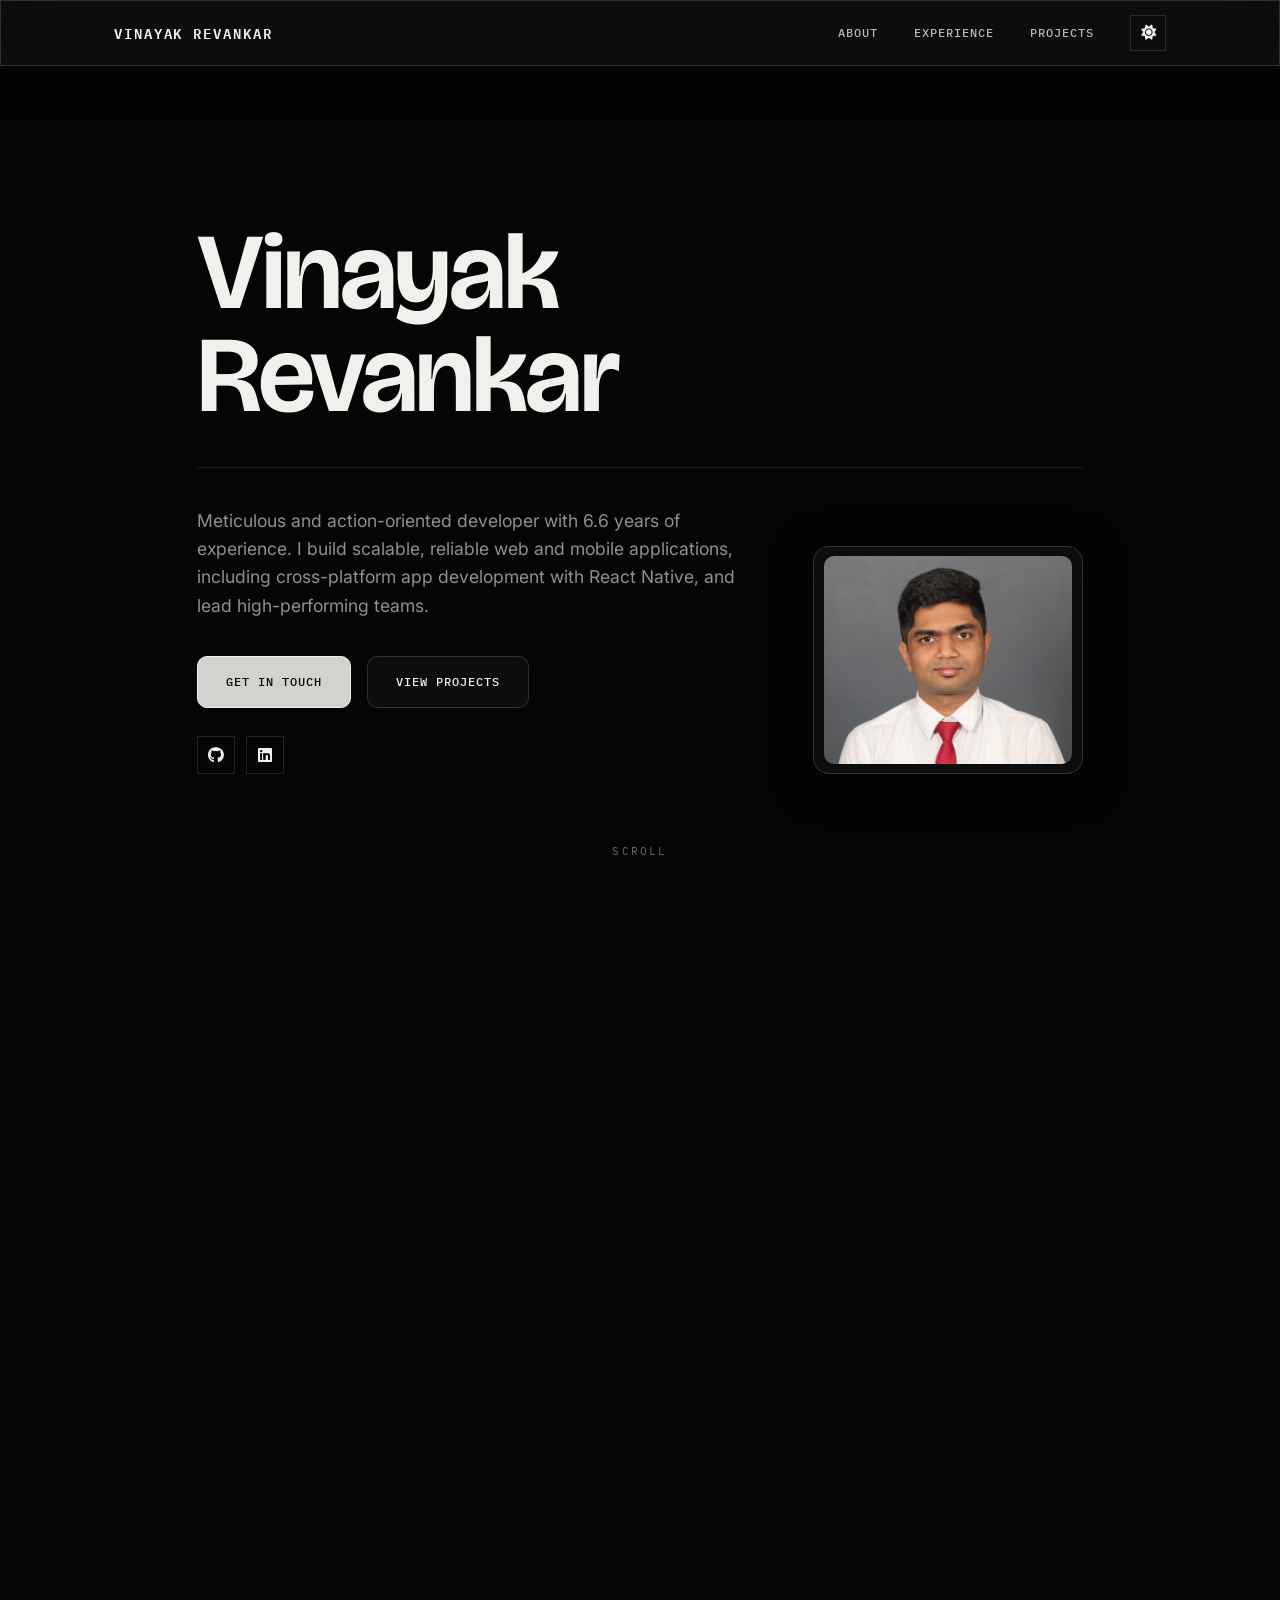
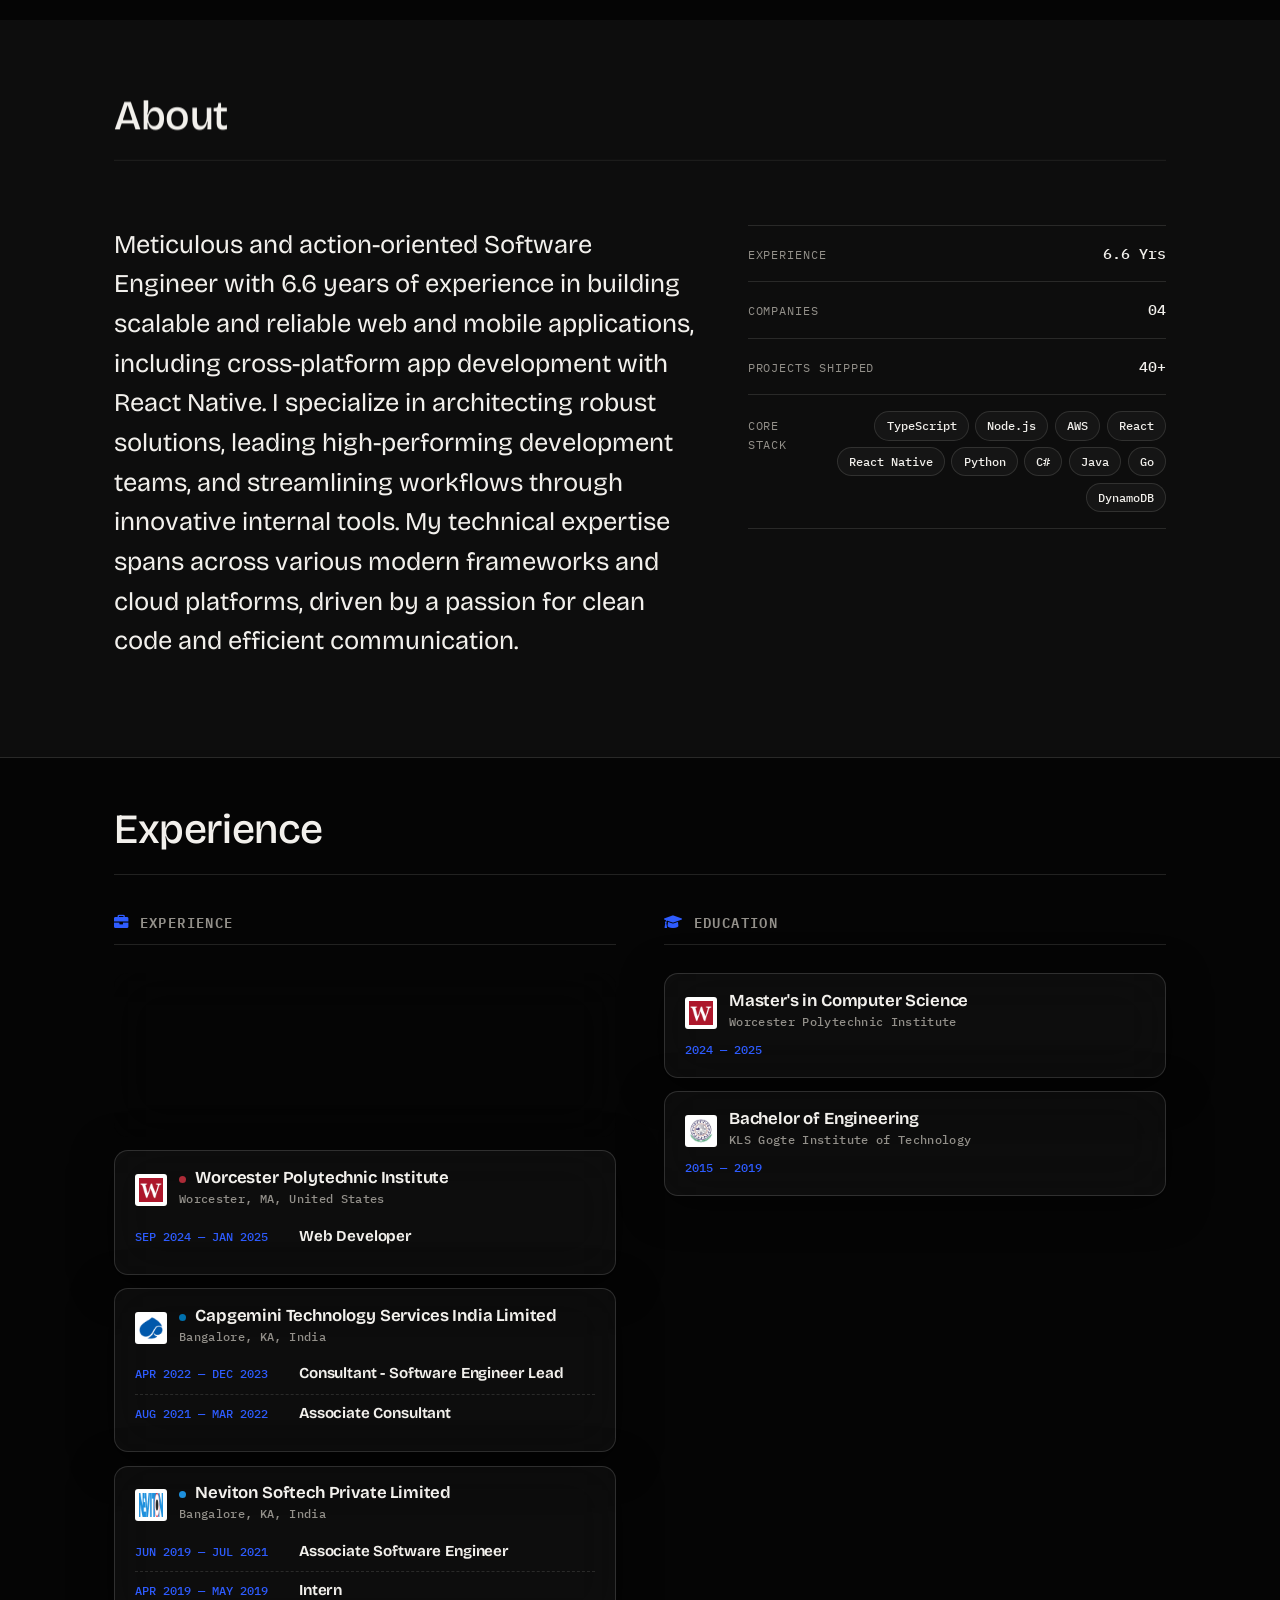
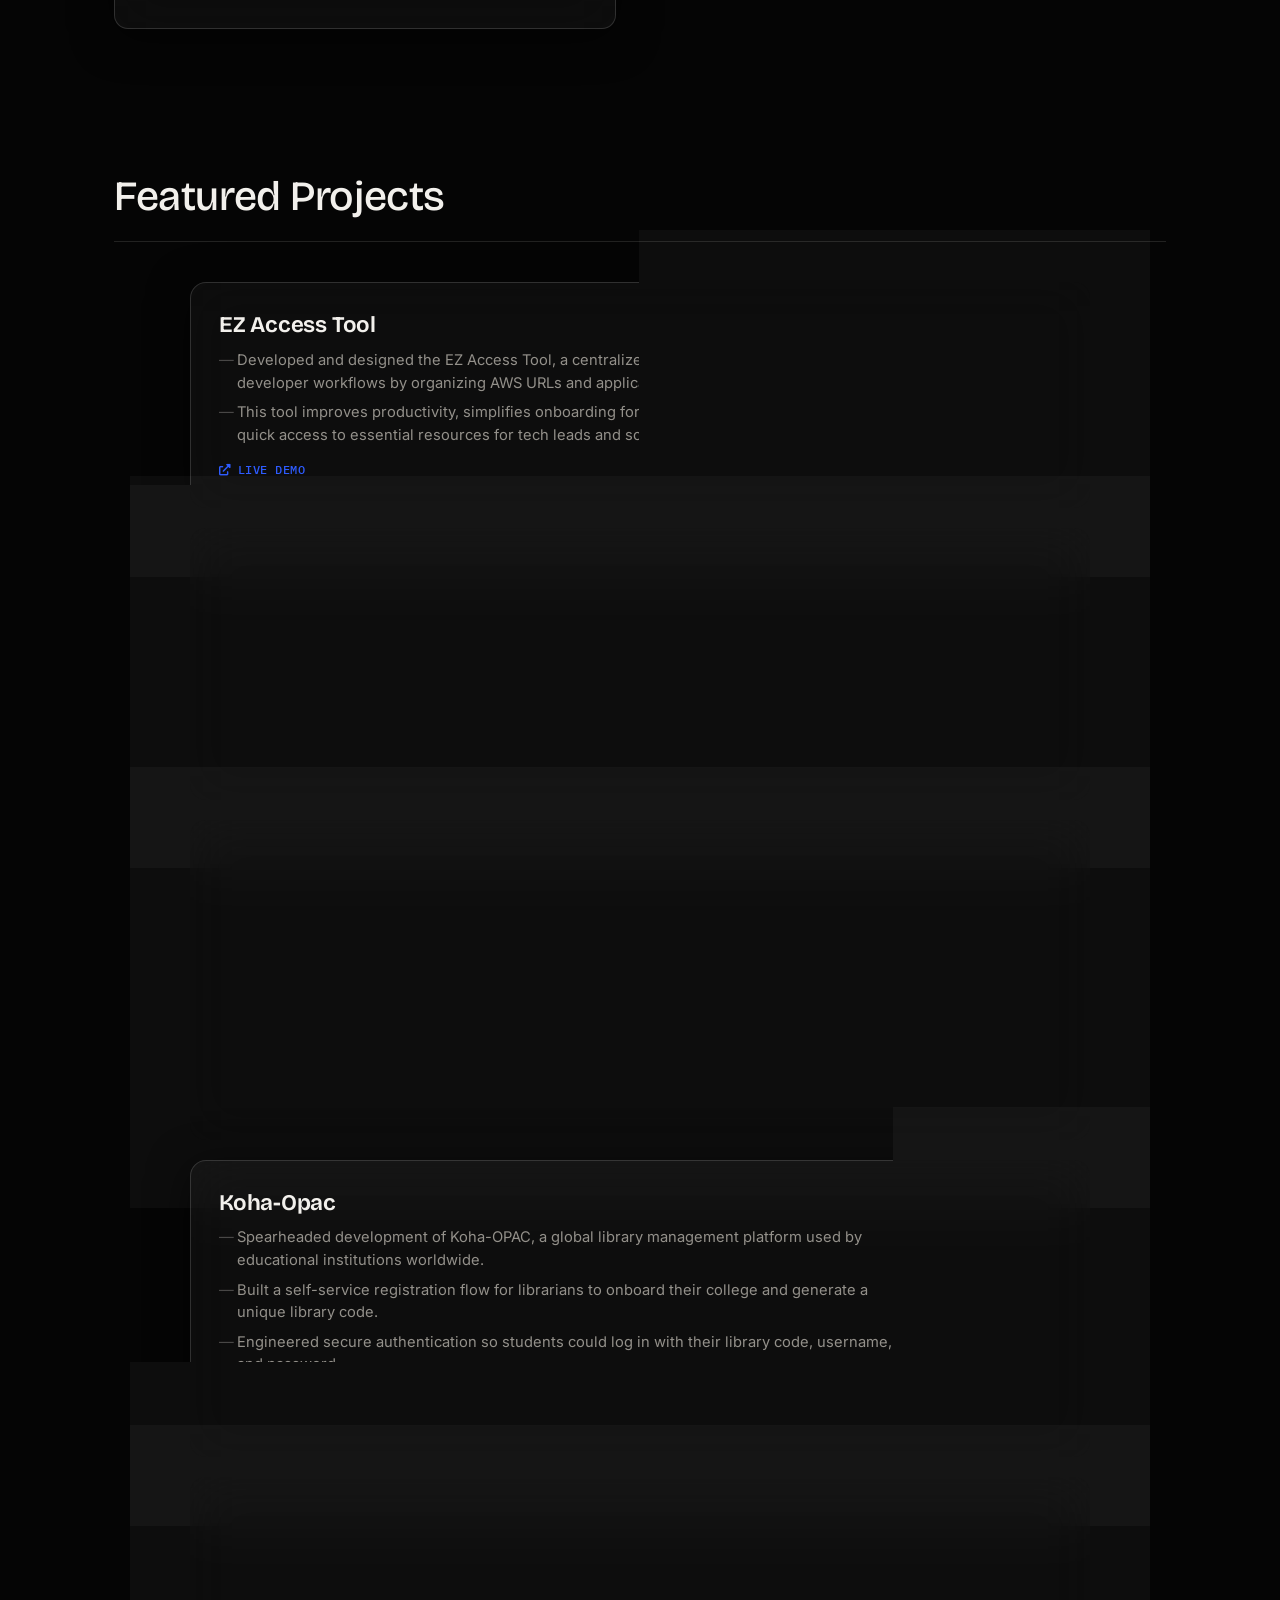
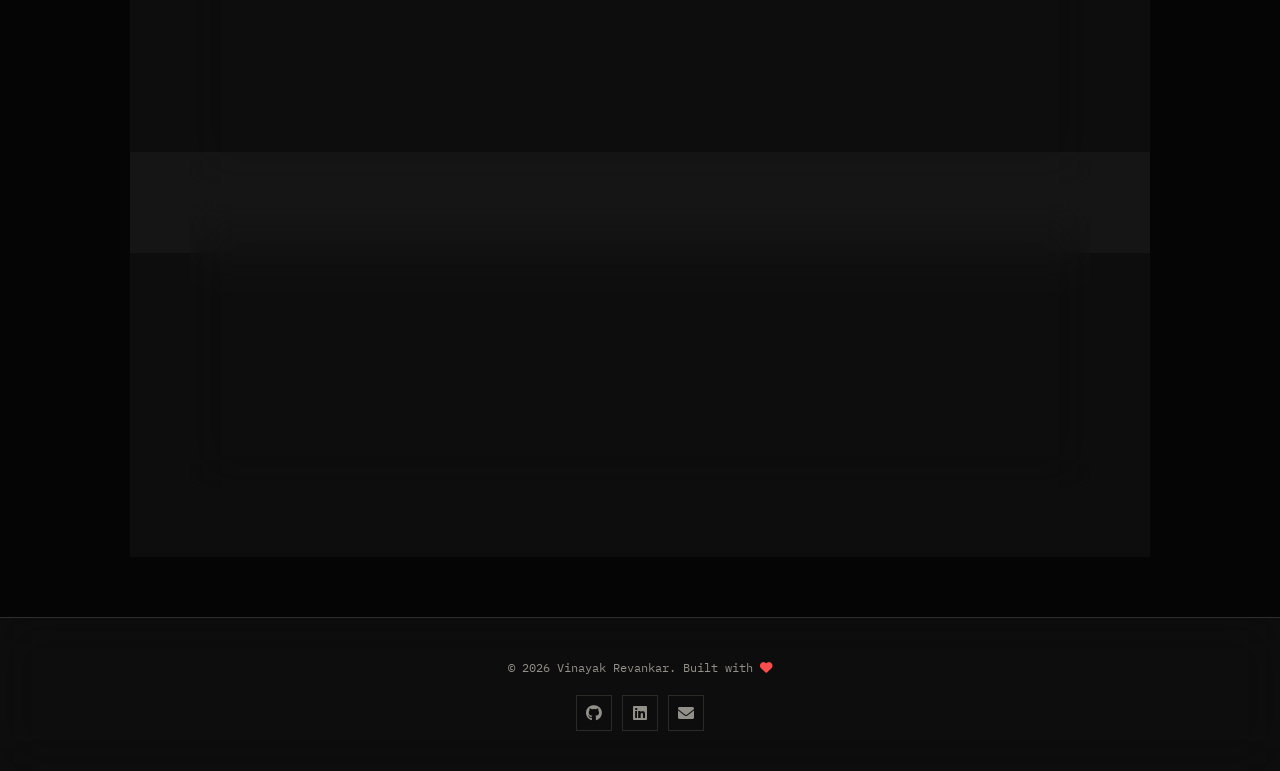
<file: index.html>
<!DOCTYPE html>
<html lang="en">

<head>
   <!-- Google tag (gtag.js) -->
   <script async src="https://www.googletagmanager.com/gtag/js?id=G-YQVTZNMRY7"></script>
   <script>
      window.dataLayer = window.dataLayer || [];
      function gtag() { dataLayer.push(arguments); }
      gtag('js', new Date());

      gtag('config', 'G-YQVTZNMRY7');
   </script>
   <meta charset="utf-8" />
   <title>Vinayak Revankar Portfolio</title>
   <script>
      // Apply theme immediately to prevent FOUC
      (function () {
         const theme = localStorage.getItem('theme') || 'dark';
         document.documentElement.setAttribute('data-theme', theme);
      })();
   </script>
   <script src="https://code.jquery.com/jquery-3.6.0.js" integrity="sha256-H+K7U5CnXl1h5ywQfKtSj8PCmoN9aaq30gDh27Xc0jk="
      crossorigin="anonymous"></script>
   <link rel="stylesheet" type="text/css" href="assets/styles/design-system.css?v=20260303" />
   <link rel="stylesheet" type="text/css" href="assets/styles/custom-style.css?v=20260303" />
   <!-- Meta Data -->
   <meta http-equiv="X-UA-Compatible" content="IE=edge">
   <meta name="viewport" content="width=device-width, initial-scale=1, shrink-to-fit=no">
   <meta name="description" content="Vinayak Revankar">
   <meta name="keywords"
      content="vinayak revankar, vinayak, revankar, full stack developer, web developer, software engineer, portfolio, mobile app developer, JavaScript, AWS, Python, Android apps">

   <link rel="icon" type="image/svg+xml" href="assets/images/favicon/favicon.svg" />

   <link rel="manifest" href="assets/images/favicon/site.webmanifest" />
   <link rel="icon" href="assets/images/favicon/favicon.ico" sizes="any">
   <!-- PNGs (for legacy + Apple/Android needs) -->
   <link rel="icon" type="image/png" sizes="16x16" href="assets/images/favicon/favicon-16x16.png">
   <link rel="icon" type="image/png" sizes="32x32" href="assets/images/favicon/favicon-32x32.png">
   <link rel="icon" type="image/png" sizes="48x48" href="assets/images/favicon/favicon-48x48.png">
   <link rel="icon" type="image/png" sizes="192x192" href="assets/images/favicon/favicon-192x192.png">
   <link rel="icon" type="image/png" sizes="512x512" href="assets/images/favicon/favicon-512x512.png">


   <!-- Apple -->
   <link rel="apple-touch-icon" href="assets/images/favicon/apple-touch-icon.png">

   <!-- PWA Manifest -->
   <link rel="manifest" href="/site.webmanifest">

   <!-- Theme colors (optional but nice for mobile status bars) -->
   <meta name="theme-color" content="#050505">
   <meta name="msapplication-TileColor" content="#050505">


   <link rel="stylesheet" href="https://cdnjs.cloudflare.com/ajax/libs/font-awesome/6.0.0-beta3/css/all.min.css">
   <meta name="apple-mobile-web-app-title" content="VR Portfolio" />
   <meta http-equiv="Cache-Control" content="no-cache, no-store, must-revalidate">
   <meta http-equiv="Pragma" content="no-cache">
   <meta http-equiv="Expires" content="0">
   <link rel="shortcut icon" type="image/png" href="assets/images/favicon/favicon.png" />
</head>
<!-- bg-triangle  -->

<body data-theme="dark">
   <a href="#main-content" class="skip-link">Skip to content</a>
   <!-- Navbar -->
   <header class="header panel">
      <div class="container nav-content">
         <div class="logo">
           Vinayak Revankar
         </div>
         <nav class="nav" aria-label="Primary">
            <button class="menu-toggle" id="menuToggle" aria-label="Toggle menu" aria-expanded="false" aria-controls="navList">
               <i class="fas fa-bars" aria-hidden="true"></i>
            </button>
            <ul class="nav-list" id="navList">
               <li><a href="#about" class="nav-link">About</a></li>
               <li><a href="#experience" class="nav-link">Experience</a></li>
               <li><a href="#projects" class="nav-link">Projects</a></li>
               <li class="nav-socials-mobile">
                  <a href="https://github.com/Vinayakrevankar" target="_blank" rel="noopener noreferrer" class="nav-link" aria-label="GitHub (opens in a new tab)"><i
                        class="fab fa-github" aria-hidden="true"></i></a>
                  <a href="https://in.linkedin.com/in/vinayakrevankar" target="_blank" rel="noopener noreferrer" class="nav-link" aria-label="LinkedIn (opens in a new tab)"><i
                        class="fab fa-linkedin" aria-hidden="true"></i></a>
               </li>
               <li><button id="themeToggle" class="theme-btn" aria-label="Switch to light theme" aria-pressed="false"><i class="fas fa-moon" aria-hidden="true"></i></button></li>
            </ul>
         </nav>
      </div>
   </header>

   <main id="main-content">
      <!-- Hero Section -->
      <section class="hero-section" id="hero">
        <div class="hero-sticky">
         <div class="container hero-content reveal">
            <h1 class="hero-title"><span class="title-line">Vinayak</span><span class="title-line">Revankar</span></h1>
            <div class="hero-lower">
               <div class="hero-text">
                  <p class="hero-description">
                     Meticulous and action-oriented developer with <span id="heroYearsDesc">6</span> years of experience. I build scalable, reliable
                     web and mobile applications, including cross-platform app development with React Native, and lead high-performing teams.
                  </p>
                  <div class="hero-actions">
                     <a href="mailto:vinayakanrevankar@gmail.com" class="btn btn-primary">Get in Touch</a>
                     <a href="#projects" class="btn btn-outline">View Projects</a>
                  </div>
                  <div class="hero-social-links">
                     <a href="https://github.com/Vinayakrevankar" target="_blank" rel="noopener noreferrer" aria-label="GitHub (opens in a new tab)">
                        <i class="fab fa-github" aria-hidden="true"></i>
                     </a>
                     <a href="https://in.linkedin.com/in/vinayakrevankar" target="_blank" rel="noopener noreferrer" aria-label="LinkedIn (opens in a new tab)">
                        <i class="fab fa-linkedin" aria-hidden="true"></i>
                     </a>
                  </div>
               </div>
               <div class="hero-image reveal">
                  <div class="image-card">
                     <img src="assets/img/myphotoV1.jpg" alt="Vinayak Revankar" class="profile-img">
                  </div>
               </div>
            </div>
         </div>
         <div class="scroll-indicator">
            <div class="scroll-line"></div>
            <span>Scroll</span>
         </div>
        </div>
      </section>

      <section class="about-section section" id="about">
         <div class="container reveal">
            <h2 class="section-title"><span>About</span></h2>
            <div class="about-grid">
               <div class="about-content">
                  <p id="aboutMe" class="about-text"></p>
               </div>
               <dl class="about-stats" id="aboutStats">
                  <!-- Dynamic content -->
               </dl>
            </div>
         </div>
      </section>

      <!-- Experience & Education Section -->
      <section class="experience-section section" id="experience">
         <div class="container">
            <h2 class="section-title reveal"><span>Experience</span></h2>
            <div class="experience-grid">
               <div class="experience-col reveal">
                  <h3 class="subsection-title"><i class="fas fa-briefcase" aria-hidden="true"></i> Experience</h3>
                  <div class="timeline" id="ListOfCompanies">
                     <!-- Dynamic content -->
                  </div>
               </div>
               <div class="education-col reveal">
                  <h3 class="subsection-title"><i class="fas fa-graduation-cap" aria-hidden="true"></i> Education</h3>
                  <div class="timeline">
                     <a class="timeline-item reveal" data-i="0" href="https://www.wpi.edu/" target="_blank" rel="noopener noreferrer">
                        <div class="timeline-dot" aria-hidden="true"></div>
                        <div class="timeline-header">
                           <img src="assets/images/company-logos/wpi.png" alt="" class="company-logo" loading="lazy">
                           <div>
                              <h4 class="timeline-title">Master's in Computer Science<span class="visually-hidden"> (opens Worcester Polytechnic Institute website in a new tab)</span></h4>
                              <p class="timeline-org">Worcester Polytechnic Institute</p>
                           </div>
                        </div>
                        <p class="timeline-date">2024 — 2025</p>
                     </a>
                     <a class="timeline-item reveal" data-i="1" href="https://git.edu/" target="_blank" rel="noopener noreferrer">
                        <div class="timeline-dot" aria-hidden="true"></div>
                        <div class="timeline-header">
                           <img src="assets/images/company-logos/gogte-institute.png" alt="" class="company-logo" loading="lazy">
                           <div>
                              <h4 class="timeline-title">Bachelor of Engineering<span class="visually-hidden"> (opens KLS Gogte Institute of Technology website in a new tab)</span></h4>
                              <p class="timeline-org">KLS Gogte Institute of Technology</p>
                           </div>
                        </div>
                        <p class="timeline-date">2015 — 2019</p>
                     </a>
                  </div>
               </div>
            </div>
         </div>
      </section>

      <!-- Projects Section -->
      <section class="projects-section section" id="projects">
         <div class="container">
            <h2 class="section-title reveal"><span>Featured Projects</span></h2>
            <div id="projectContent" class="projects-grid">
               <!-- Dynamic content -->
            </div>
         </div>
      </section>
   </main>

   <footer class="footer panel">
      <div class="container footer-content">
         <p>&copy; <span id="footerYear"></span> Vinayak Revankar. Built with <i class="fas fa-heart" style="color: #ff4d4d;" aria-hidden="true"></i></p>
         <div class="footer-social">
            <a href="https://github.com/Vinayakrevankar" target="_blank" rel="noopener noreferrer" aria-label="GitHub (opens in a new tab)"><i class="fab fa-github" aria-hidden="true"></i></a>
            <a href="https://in.linkedin.com/in/vinayakrevankar" target="_blank" rel="noopener noreferrer" aria-label="LinkedIn (opens in a new tab)"><i class="fab fa-linkedin" aria-hidden="true"></i></a>
            <a href="mailto:vinayakanrevankar@gmail.com" aria-label="Email Vinayak Revankar"><i class="fas fa-envelope" aria-hidden="true"></i></a>
         </div>
      </div>
   </footer>

   <button type="button" class="back-to-top panel" aria-label="Back to top"><i class="fas fa-chevron-up" aria-hidden="true"></i></button>
   <!-- JavaScripts -->
   <script src="assets/js/jquery-3.4.1.min.js"></script>
   <script src="assets/js/plugins.min.js"></script>
   <script src="assets/js/common.js"></script>
   <script src="assets/js/util.js"></script>
   <script src="assets/constant/constant.js"></script>
   <script>
      $(document).ready(function () {
         // Intersection Observer for Reveal Animations
         const observerOptions = {
            threshold: 0.1,
            rootMargin: '0px 0px -50px 0px'
         };

         const observer = new IntersectionObserver((entries) => {
            entries.forEach(entry => {
               if (entry.isIntersecting) {
                  const staggerIndex = Number(entry.target.dataset.i) || 0;
                  const staggerMs = staggerIndex * 60;
                  setTimeout(() => entry.target.classList.add('active'), staggerMs);
                  observer.unobserve(entry.target);
               }
            });
         }, observerOptions);

         const body = document.body;

         // Theme Toggle Logic
         const themeToggle = document.getElementById('themeToggle');
         const themeIcon = themeToggle.querySelector('i');

         const currentTheme = localStorage.getItem('theme') || 'dark';
         document.documentElement.setAttribute('data-theme', currentTheme);
         updateThemeIcon(currentTheme);

         themeToggle.addEventListener('click', () => {
            const newTheme = document.documentElement.getAttribute('data-theme') === 'dark' ? 'light' : 'dark';
            document.documentElement.setAttribute('data-theme', newTheme);
            localStorage.setItem('theme', newTheme);
            updateThemeIcon(newTheme);
         });

         function updateThemeIcon(theme) {
            themeIcon.className = theme === 'dark' ? 'fas fa-sun' : 'fas fa-moon';
            themeIcon.setAttribute('aria-hidden', 'true');
            themeToggle.setAttribute('aria-pressed', theme === 'light' ? 'true' : 'false');
            themeToggle.setAttribute('aria-label', theme === 'dark' ? 'Switch to light theme' : 'Switch to dark theme');
         }

         // Mobile Menu Toggle Logic
         const menuToggle = document.getElementById('menuToggle');
         const navList = document.getElementById('navList');
         const menuIcon = menuToggle.querySelector('i');

         menuToggle.addEventListener('click', () => {
            const isOpen = navList.classList.toggle('active');
            menuIcon.classList.toggle('fa-bars');
            menuIcon.classList.toggle('fa-times');
            body.classList.toggle('menu-open'); // Prevent scrolling when menu is open
            menuToggle.setAttribute('aria-expanded', isOpen ? 'true' : 'false');
         });

         // Close menu when a link is clicked
         document.querySelectorAll('.nav-link').forEach(link => {
            link.addEventListener('click', () => {
               navList.classList.remove('active');
               menuIcon.classList.add('fa-bars');
               menuIcon.classList.remove('fa-times');
               body.classList.remove('menu-open');
               menuToggle.setAttribute('aria-expanded', 'false');
            });
         });

         // Back to Top Logic
         const backToTop = document.querySelector('.back-to-top');
         window.addEventListener('scroll', () => {
            if (window.scrollY > 500) {
               backToTop.classList.add('active');
            } else {
               backToTop.classList.remove('active');
            }
         });

         backToTop.addEventListener('click', () => {
            window.scrollTo({ top: 0, behavior: 'smooth' });
         });

         // Smooth Scroll for In-Page Links
         document.querySelectorAll('a[href^="#"]').forEach(link => {
            link.addEventListener('click', (e) => {
               const href = link.getAttribute('href');
               const target = href.length > 1 ? document.querySelector(href) : null;
               if (target) {
                  e.preventDefault();
                  window.scrollTo({
                     top: target.offsetTop - 100,
                     behavior: 'smooth'
                  });
               }
            });
         });

         // Project Card Generation
         function buildProjectPoints(description) {
            return description
               .replace(/<br\s*\/?>/gi, ' ')
               .replace(/\s+/g, ' ')
               .split('•')
               .map(point => point.trim())
               .filter(Boolean)
               .slice(0, 4)
               .map(point => `<li>${point}</li>`)
               .join('');
         }

         function generateProjectCard({ imageSrc, projectTitle, description, link }, index) {
            const linksHtml = link ? Object.keys(link).map(p =>
               `<a href="${link[p]}" target="_blank" rel="noopener noreferrer" class="project-card-link" aria-label="${p.replace("_", " ")}: ${projectTitle} (opens in a new tab)">
                  <i class="${p.toLowerCase().includes('github') ? 'fab fa-github' : 'fas fa-external-link-alt'}" aria-hidden="true"></i> ${p.replace("_", " ")}
               </a>`
            ).join('') : '';
            const pointsHtml = buildProjectPoints(description);

            return `
               <div class="project-card panel reveal" data-i="${index}">
                  <div class="project-card-media">
                     <div class="project-img-wrapper">
                        <img src="${imageSrc}" alt="">
                     </div>
                  </div>
                  <div class="project-card-content">
                     <h4 class="project-card-title">${projectTitle}</h4>
                     <ul class="project-card-points">
                        ${pointsHtml}
                     </ul>
                     <div class="project-card-links ${!linksHtml ? 'is-empty' : ''}">
                        ${linksHtml}
                     </div>
                  </div>
               </div>
            `;
         }

         // Experience Item Generation
         const generateExperienceItem = ({ role, duration, description }) => `
            <div class="timeline-pos">
               <h5 class="timeline-title">${role}</h5>
               <p class="timeline-date">${duration}</p>
               <p class="timeline-description">${description || ''}</p>
            </div>
         `;

         // Footer Year
         document.getElementById('footerYear').textContent = new Date().getFullYear();

         // Populate Hero Experience Badge
         document.getElementById('heroYearsDesc').textContent = CV.experienceYears;

         // Populate About Me
         $("#aboutMe").append(CV.aboutMe);

         // Populate About Stats
         const experienceYears = CV.experienceYears;
         const stats = [
            { label: 'Experience', count: experienceYears, suffix: ' Yrs' },
            { label: 'Companies', count: CV.companies.length, suffix: '', pad: 2 },
            { label: 'Projects Shipped', count: CV.projectsShipped, suffix: '+' },
            { label: 'Core Stack', chips: CV.coreStack }
         ];
         const statsHtml = stats.map(stat => {
            const value = stat.chips
               ? `<div class="stat-chips">${stat.chips.map(v => `<span>${v}</span>`).join('')}</div>`
               : '0';
            const countAttrs = stat.count !== undefined
               ? ` data-count="${stat.count}" data-suffix="${stat.suffix}" data-pad="${stat.pad || 0}"`
               : '';
            return `
               <div class="stat-row">
                  <dt>${stat.label}</dt>
                  <dd${countAttrs}>${value}</dd>
               </div>
            `;
         }).join('');
         $('#aboutStats').append(statsHtml);

         // Count-up animation for numeric stats
         const reduceMotion = window.matchMedia('(prefers-reduced-motion: reduce)').matches;
         const countObserver = new IntersectionObserver((entries) => {
            entries.forEach(entry => {
               if (!entry.isIntersecting) return;
               const el = entry.target;
               const target = parseFloat(el.dataset.count);
               const suffix = el.dataset.suffix || '';
               const pad = parseInt(el.dataset.pad, 10) || 0;
               const isDecimal = target % 1 !== 0;

               if (reduceMotion) {
                  el.textContent = `${isDecimal ? target.toFixed(1) : String(target).padStart(pad, '0')}${suffix}`;
               } else {
                  const duration = 900;
                  const start = performance.now();
                  const tick = (now) => {
                     const progress = Math.min((now - start) / duration, 1);
                     const eased = 1 - Math.pow(1 - progress, 3);
                     const current = target * eased;
                     const display = isDecimal ? current.toFixed(1) : String(Math.round(current)).padStart(pad, '0');
                     el.textContent = `${display}${suffix}`;
                     if (progress < 1) requestAnimationFrame(tick);
                  };
                  requestAnimationFrame(tick);
               }
               countObserver.unobserve(el);
            });
         }, { threshold: 0.4 });
         document.querySelectorAll('#aboutStats dd[data-count]').forEach(el => countObserver.observe(el));

         // Cursor-tracked spotlight glow + 3D tilt on glass cards
         document.addEventListener('pointermove', (e) => {
            const card = e.target.closest('.project-card, .timeline-item');
            if (!card) return;
            const rect = card.getBoundingClientRect();
            const x = e.clientX - rect.left;
            const y = e.clientY - rect.top;
            card.style.setProperty('--mx', `${x}px`);
            card.style.setProperty('--my', `${y}px`);

            if (card.classList.contains('project-card')) {
               const px = x / rect.width - 0.5;
               const py = y / rect.height - 0.5;
               card.style.setProperty('--rx', `${px * 12}deg`);
               card.style.setProperty('--ry', `${py * -10}deg`);
            }
         });

         // Populate Experience
         const experienceHtml = CV.companies.map((company, index) => {
            const companyTheme = company.themeClass?.text || "";
            const logoHtml = company.logo
               ? `<img src="${company.logo}" alt="" class="company-logo" loading="lazy">`
               : '';
            let itemHtml = `
               <a class="timeline-item reveal" data-i="${index}" data-company-theme="${companyTheme}" href="${company.website}" target="_blank" rel="noopener noreferrer">
                  <div class="timeline-dot" aria-hidden="true"></div>
                  <div class="timeline-header">
                     ${logoHtml}
                     <div>
                        <h4 class="timeline-title">${company.name}<span class="visually-hidden"> (opens company website in a new tab)</span></h4>
                        <p class="timeline-org">${company.address}</p>
                     </div>
                  </div>
            `;
            itemHtml += company.details.map(pos => generateExperienceItem(pos)).join("") + "</a>";
            return itemHtml;
         }).join("");

         $("#ListOfCompanies").append(experienceHtml);

         // Populate Projects
         projects.forEach((project, index) => {
            $('#projectContent').append(generateProjectCard(project, index));
         });

         // Initialize Reveal Observer
         document.querySelectorAll('.reveal').forEach(el => observer.observe(el));

         // Scroll-linked motion: Apple-style pinned hero (shrinks + fades while pinned),
         // and section headings drift as they pass through the viewport.
         const heroSection = document.querySelector('.hero-section');
         const heroContent = document.querySelector('.hero-content');
         const parallaxHeadingEls = document.querySelectorAll('.section-title');
         const reduceMotionParallax = window.matchMedia('(prefers-reduced-motion: reduce)').matches;

         if (!reduceMotionParallax) {
            let parallaxTicking = false;

            const updateParallax = () => {
               const vh = window.innerHeight;

               if (heroSection && heroContent) {
                  const pinDistance = heroSection.offsetHeight - vh;
                  const scrolled = Math.min(Math.max(-heroSection.getBoundingClientRect().top, 0), pinDistance);
                  const progress = pinDistance > 0 ? scrolled / pinDistance : 0;
                  if (progress > 0) {
                     const scale = 1 - progress * 0.18;
                     heroContent.style.transform = `scale(${scale})`;
                     heroContent.style.opacity = `${Math.max(0, 1 - progress * 1.15)}`;
                  } else {
                     heroContent.style.transform = '';
                     heroContent.style.opacity = '';
                  }
               }

               parallaxHeadingEls.forEach(el => {
                  const rect = el.getBoundingClientRect();
                  const progress = ((rect.top + rect.height / 2) - vh / 2) / vh;
                  const clamped = Math.max(-1, Math.min(1, progress));
                  el.style.setProperty('--parallax-y', `${clamped * -24}px`);
               });

               parallaxTicking = false;
            };

            const requestParallaxUpdate = () => {
               if (!parallaxTicking) {
                  requestAnimationFrame(updateParallax);
                  parallaxTicking = true;
               }
            };

            window.addEventListener('scroll', requestParallaxUpdate, { passive: true });
            requestParallaxUpdate();
         }

      });
   </script>
</body>

</html>
</file>
<file: assets/styles/design-system.css>
@import url('https://fonts.googleapis.com/css2?family=Bricolage+Grotesque:opsz,wght@12..96,400..800&family=Inter:wght@400;500;600;700&family=IBM+Plex+Mono:wght@400;500;600&display=swap');

:root {
    /* Color Palette - black + heavy glass transparency, vibrant gradient accent */
    --clr-bg: #050505;
    --clr-bg-alt: #0d0d0d;
    --clr-primary: #2e5cff;
    --clr-primary-light: #5c7fff;
    --clr-accent: #2e5cff;
    --clr-surface: rgba(255, 255, 255, 0.03);
    --clr-surface-hover: rgba(255, 255, 255, 0.06);
    --clr-text: #f2f0ec;
    --clr-text-muted: #93908a;
    --clr-border: rgba(242, 240, 236, 0.12);
    --clr-border-strong: rgba(242, 240, 236, 0.26);

    --panel-bg: var(--clr-bg-alt);
    --panel-border: var(--clr-border);
    --panel-shadow: 0 1px 0 rgba(0, 0, 0, 0.4);

    --glass-bg: rgba(255, 255, 255, 0.035);
    --glass-border: rgba(255, 255, 255, 0.14);
    --glass-shadow: 0 8px 40px rgba(0, 0, 0, 0.55);
    --glass-blur: blur(26px) saturate(180%);

    /* Typography */
    --font-display: 'Bricolage Grotesque', sans-serif;
    --font-body: 'Inter', sans-serif;
    --font-mono: 'IBM Plex Mono', monospace;

    /* Spacing */
    --space-unit: 1rem;
    --section-padding: 6rem 1rem;

    /* Transitions */
    --transition-fast: 0.2s cubic-bezier(0.4, 0, 0.2, 1);
    --transition-base: 0.3s cubic-bezier(0.4, 0, 0.2, 1);
    --transition-slow: 0.5s cubic-bezier(0.4, 0, 0.2, 1);
    --transition-bounce: 0.45s cubic-bezier(0.34, 1.56, 0.64, 1);
}

/* Neutral light theme - deliberately gray/white, not cream, to avoid reading as anyone's brand palette */
[data-theme="light"] {
    --clr-bg: #f7f7f7;
    --clr-bg-alt: #ececec;
    --clr-primary: #1a3fd6;
    --clr-primary-light: #2e5cff;
    --clr-accent: #1a3fd6;
    --clr-surface: rgba(20, 20, 20, 0.03);
    --clr-surface-hover: rgba(20, 20, 20, 0.05);
    --clr-text: #141414;
    --clr-text-muted: #5c5c5c;
    --clr-border: rgba(20, 20, 20, 0.12);
    --clr-border-strong: rgba(20, 20, 20, 0.28);

    --panel-bg: var(--clr-bg-alt);
    --panel-border: var(--clr-border);
    --panel-shadow: 0 1px 0 rgba(20, 20, 20, 0.06);

    --glass-bg: rgba(255, 255, 255, 0.5);
    --glass-border: rgba(20, 20, 20, 0.12);
    --glass-shadow: 0 8px 32px rgba(20, 20, 20, 0.1);
}

.text-accent {
    color: var(--clr-primary);
    font-weight: 600;
}

/* Base Styles & Resets */
*,
*::after,
*::before {
    box-sizing: border-box;
    margin: 0;
    padding: 0;
}

html {
    background-color: var(--clr-bg);
}

body {
    background-color: var(--clr-bg);
    color: var(--clr-text);
    font-family: var(--font-body);
    line-height: 1.6;
    overflow-x: hidden;
    transition: background-color var(--transition-base), color var(--transition-base);
    position: relative;
    min-height: 100vh;
}

::selection {
    background: var(--clr-primary);
    color: #fff;
}

/* Scroll Indicator */
.scroll-indicator {
    position: absolute;
    bottom: 2.5rem;
    left: 50%;
    transform: translateX(-50%);
    display: flex;
    flex-direction: column;
    align-items: center;
    gap: 0.6rem;
    opacity: 0.7;
}

.scroll-line {
    width: 1px;
    height: 36px;
    background: var(--clr-border-strong);
    position: relative;
    overflow: hidden;
}

.scroll-line::after {
    content: "";
    position: absolute;
    left: 0;
    top: -100%;
    width: 100%;
    height: 100%;
    background: var(--clr-primary);
    animation: scroll-line-drop 1.8s infinite;
}

@keyframes scroll-line-drop {
    0% {
        top: -100%;
    }

    60%,
    100% {
        top: 100%;
    }
}

.scroll-indicator span {
    font-family: var(--font-mono);
    font-size: 0.68rem;
    letter-spacing: 0.2em;
    text-transform: uppercase;
    color: var(--clr-text-muted);
}

body.menu-open {
    overflow: hidden;
}

h1,
h2,
h3,
h4,
h5,
h6 {
    font-family: var(--font-display);
    font-weight: 650;
    line-height: 1.1;
    letter-spacing: -0.01em;
    margin-bottom: 1.5rem;
}

a {
    color: inherit;
    text-decoration: none;
    transition: var(--transition-fast);
}

ul {
    list-style: none;
}

img {
    max-width: 100%;
    display: block;
}

/* Utility Classes */
.container {
    max-width: 1100px;
    margin: 0 auto;
    padding: 0 1.5rem;
}

.visually-hidden {
    position: absolute;
    width: 1px;
    height: 1px;
    padding: 0;
    margin: -1px;
    overflow: hidden;
    clip: rect(0, 0, 0, 0);
    white-space: nowrap;
    border: 0;
}

.skip-link {
    position: absolute;
    top: -100%;
    left: 1rem;
    z-index: 10001;
    background: var(--clr-primary);
    color: #fff;
    padding: 0.75rem 1.25rem;
    border-radius: 2px;
    font-weight: 600;
    transition: top var(--transition-fast);
}

.skip-link:focus {
    top: 1rem;
}

/* Accessible focus state for keyboard users */
a:focus-visible,
button:focus-visible,
.timeline-item:focus-visible {
    outline: 2px solid var(--clr-primary);
    outline-offset: 2px;
}

@media (prefers-reduced-motion: reduce) {

    *,
    *::before,
    *::after {
        animation-duration: 0.001ms !important;
        animation-iteration-count: 1 !important;
        transition-duration: 0.001ms !important;
        scroll-behavior: auto !important;
    }
}

/* Frosted glass surface used for nav, cards, and buttons */
.panel {
    background: var(--glass-bg);
    border: 1px solid var(--glass-border);
    box-shadow: var(--glass-shadow);
    backdrop-filter: var(--glass-blur);
    -webkit-backdrop-filter: var(--glass-blur);
    position: relative;
}

.section-title {
    font-size: clamp(1.9rem, 4.5vw, 2.6rem);
    text-align: left;
    margin-bottom: 2.5rem;
    padding-bottom: 1.25rem;
    letter-spacing: -0.01em;
    font-weight: 500;
    line-height: 1.15;
    border-bottom: 1px solid var(--clr-border);
    transform: translateY(var(--parallax-y, 0px));
    will-change: transform;
}

.section-title span {
    display: inline-block;
    color: var(--clr-text);
}

/* Base Animations */
.reveal {
    opacity: 0;
    transform: translateY(28px) scale(0.97);
    transition: all 0.8s cubic-bezier(0.2, 1, 0.3, 1);
}

.reveal.active {
    opacity: 1;
    transform: translateY(0) scale(1);
}

/* Header & Nav */
.header {
    position: fixed;
    top: 0;
    left: 0;
    width: 100%;
    z-index: 1000;
    padding: 0;
    background: var(--glass-bg);
    border-bottom: 1px solid var(--glass-border);
    backdrop-filter: var(--glass-blur);
    -webkit-backdrop-filter: var(--glass-blur);
    transition: var(--transition-base);
}

.nav-content {
    display: flex;
    justify-content: space-between;
    align-items: center;
    height: 64px;
}

.logo {
    font-family: var(--font-mono);
    font-size: 0.85rem;
    font-weight: 600;
    text-transform: uppercase;
    letter-spacing: 0.14em;
}

.nav-list {
    display: flex;
    gap: 2.25rem;
    align-items: center;
}

.menu-toggle {
    display: none;
    background: none;
    border: none;
    color: inherit;
    font-size: 1.5rem;
    cursor: pointer;
    z-index: 1001;
    transition: var(--transition-fast);
}

.menu-toggle:hover {
    color: var(--clr-primary);
}

.nav-socials-mobile {
    display: none;
}

@media (max-width: 768px) {
    .menu-toggle {
        display: block;
    }

    .nav-list {
        position: fixed;
        top: 0;
        right: -100%;
        width: 80%;
        height: 100vh;
        background: var(--clr-bg-alt);
        flex-direction: column;
        justify-content: center;
        gap: 3rem;
        transition: var(--transition-base);
        z-index: 1000;
        border-left: 1px solid var(--clr-border);
    }

    .nav-list.active {
        right: 0;
    }

    .nav-link {
        font-size: 1.1rem;
    }

    .nav-socials-mobile {
        display: flex;
        gap: 1.5rem;
        font-size: 1.4rem;
    }
}

.nav-link {
    position: relative;
    font-family: var(--font-mono);
    font-weight: 500;
    font-size: 0.78rem;
    opacity: 0.75;
    letter-spacing: 0.08em;
    text-transform: uppercase;
    display: inline-flex;
    align-items: baseline;
    gap: 0.45rem;
    padding-bottom: 4px;
}

.nav-link::after {
    content: "";
    position: absolute;
    left: 0;
    bottom: 0;
    width: 0;
    height: 1.5px;
    background: var(--clr-primary);
    transition: width var(--transition-base);
}

.nav-link:hover {
    opacity: 1;
    color: var(--clr-primary);
}

.nav-link:hover::after {
    width: 100%;
}

.theme-btn {
    background: none;
    border: 1px solid var(--clr-border);
    color: inherit;
    cursor: pointer;
    font-size: 0.95rem;
    width: 36px;
    height: 36px;
    display: inline-flex;
    align-items: center;
    justify-content: center;
    transition: var(--transition-fast);
}

.theme-btn:hover {
    border-color: var(--clr-primary);
    color: var(--clr-primary);
}

/* Hero Section - pinned/scrubbed like Apple product pages: content stays fixed
   on screen and shrinks/fades while you scroll through it, then releases. */
.hero-section {
    position: relative;
    isolation: isolate;
    min-height: 180vh;
}

.hero-sticky {
    position: sticky;
    top: 0;
    height: 100vh;
    display: flex;
    align-items: center;
    padding-top: 96px;
    overflow: hidden;
}

@media (prefers-reduced-motion: reduce) {
    .hero-section {
        min-height: 100vh;
    }

    .hero-sticky {
        position: static;
        height: auto;
    }
}

.hero-content {
    display: flex;
    flex-direction: column;
    gap: 2.5rem;
    will-change: transform, opacity;
}

.hero-title {
    font-size: clamp(3rem, 10vw, 6.75rem);
    font-weight: 650;
    line-height: 0.95;
    letter-spacing: -0.02em;
    margin-bottom: 0;
    overflow: hidden;
}

.title-line {
    display: block;
    color: var(--clr-text);
    opacity: 0;
    animation: title-kinetic-in 0.9s cubic-bezier(0.16, 1, 0.3, 1) forwards;
}

.title-line:nth-child(1) {
    animation-delay: 0.1s;
}

.title-line:nth-child(2) {
    animation-delay: 0.28s;
}

@keyframes title-kinetic-in {
    from {
        opacity: 0;
        transform: translateY(60px) scale(0.96);
    }

    to {
        opacity: 1;
        transform: translateY(0) scale(1);
    }
}

.hero-lower {
    position: relative;
    display: grid;
    grid-template-columns: 1.35fr 0.65fr;
    gap: 3.5rem;
    align-items: end;
    padding-top: 2.5rem;
}

.hero-lower::before {
    content: "";
    position: absolute;
    top: 0;
    left: 0;
    width: 0;
    height: 1px;
    background: var(--clr-border);
    animation: line-draw 1s cubic-bezier(0.16, 1, 0.3, 1) 0.7s forwards;
}

@keyframes line-draw {
    to {
        width: 100%;
    }
}

.hero-description {
    font-size: 1.1rem;
    color: var(--clr-text-muted);
    max-width: 560px;
    margin-bottom: 2.25rem;
}

.hero-actions {
    display: flex;
    flex-wrap: wrap;
    gap: 1rem;
    margin-bottom: 1.75rem;
}

.btn {
    position: relative;
    display: inline-flex;
    align-items: center;
    justify-content: center;
    padding: 0.95rem 1.75rem;
    border-radius: 10px;
    font-family: var(--font-mono);
    font-weight: 500;
    font-size: 0.78rem;
    letter-spacing: 0.08em;
    text-transform: uppercase;
    backdrop-filter: var(--glass-blur);
    -webkit-backdrop-filter: var(--glass-blur);
    transition: var(--transition-bounce);
    overflow: hidden;
}

.btn::before {
    content: "";
    position: absolute;
    top: 0;
    left: -60%;
    width: 40%;
    height: 100%;
    background: linear-gradient(120deg, transparent, rgba(255, 255, 255, 0.35), transparent);
    transform: skewX(-20deg);
    transition: left 0.6s ease;
    pointer-events: none;
}

.btn:hover::before {
    left: 130%;
}

.btn-primary {
    background: color-mix(in srgb, var(--clr-text) 88%, transparent);
    color: var(--clr-bg);
    border: 1px solid var(--clr-text);
}

.btn-primary:hover {
    background: var(--clr-primary);
    border-color: var(--clr-primary);
    color: #fff;
    transform: translateY(-2px);
}

.btn-outline {
    background: var(--glass-bg);
    border: 1px solid var(--glass-border);
    color: var(--clr-text);
}

.btn-outline:hover {
    border-color: var(--clr-primary);
    color: var(--clr-primary);
}

.hero-social-links {
    display: flex;
    align-items: center;
    gap: 0.7rem;
}

.hero-social-links a {
    width: 38px;
    height: 38px;
    display: inline-flex;
    align-items: center;
    justify-content: center;
    border: 1px solid var(--clr-border);
    color: var(--clr-text);
    transition: var(--transition-fast);
    font-size: 1rem;
}

.hero-social-links a:hover {
    color: #fff;
    background: var(--clr-primary);
    border-color: var(--clr-primary);
}

.hero-image {
    justify-self: end;
    width: 100%;
    max-width: 280px;
    animation: hero-image-float 6s ease-in-out infinite;
}

@keyframes hero-image-float {

    0%,
    100% {
        transform: translateY(0);
    }

    50% {
        transform: translateY(-10px);
    }
}

.image-card {
    padding: 0.6rem;
    position: relative;
    border-radius: 16px;
    border: 1px solid var(--glass-border);
    background: var(--glass-bg);
    box-shadow: var(--glass-shadow);
    backdrop-filter: var(--glass-blur);
    -webkit-backdrop-filter: var(--glass-blur);
}

.profile-img {
    width: 100%;
    height: auto;
    border-radius: 10px;
}

@media (max-width: 900px) {
    .hero-lower {
        grid-template-columns: 1fr;
        gap: 2rem;
    }

    .hero-image {
        justify-self: start;
        order: -1;
        max-width: 200px;
    }
}

@media (max-width: 560px) {
    .hero-title {
        font-size: clamp(2.6rem, 14vw, 4rem);
    }
}

/* Subsection Polish */
.subsection-title {
    font-family: var(--font-mono);
    font-size: 0.85rem;
    font-weight: 600;
    text-transform: uppercase;
    letter-spacing: 0.1em;
    margin-bottom: 1.75rem;
    display: flex;
    align-items: center;
    gap: 0.65rem;
    color: var(--clr-text-muted);
    padding-bottom: 0.9rem;
    border-bottom: 1px solid var(--clr-border);
}

.subsection-title i {
    color: var(--clr-primary);
    font-size: 0.9rem;
}

/* Sections */
.section {
    padding: var(--section-padding);
}

.about-section {
    background: var(--clr-bg-alt);
    border-bottom: 1px solid var(--clr-border);
}

/* About */
.about-grid {
    display: grid;
    grid-template-columns: 1.4fr 1fr;
    gap: 3rem;
    align-items: start;
}

.about-text {
    font-family: var(--font-display);
    font-size: clamp(1.25rem, 2.4vw, 1.6rem);
    font-weight: 400;
    color: var(--clr-text);
    line-height: 1.55;
    text-align: left;
}

.about-text b {
    color: var(--clr-primary);
    font-weight: 600;
}

.about-stats {
    display: flex;
    flex-direction: column;
}

.about-stats .stat-row {
    display: flex;
    justify-content: space-between;
    align-items: baseline;
    gap: 1rem;
    padding: 1rem 0;
    border-top: 1px solid var(--clr-border);
}

.about-stats .stat-row:last-child {
    border-bottom: 1px solid var(--clr-border);
}

.about-stats dt {
    font-family: var(--font-mono);
    font-size: 0.72rem;
    letter-spacing: 0.08em;
    text-transform: uppercase;
    color: var(--clr-text-muted);
}

.about-stats dd {
    font-family: var(--font-mono);
    font-size: 0.92rem;
    font-weight: 500;
    color: var(--clr-text);
    text-align: right;
}

.stat-chips {
    display: flex;
    flex-wrap: wrap;
    justify-content: flex-end;
    gap: 0.4rem;
}

.stat-chips span {
    font-size: 0.75rem;
    font-weight: 500;
    padding: 0.25rem 0.7rem;
    border-radius: 999px;
    border: 1px solid var(--clr-border);
    background: var(--glass-bg);
    color: var(--clr-text);
    transition: border-color var(--transition-base), color var(--transition-base);
}

.stat-chips span:hover {
    border-color: var(--clr-primary);
    color: var(--clr-primary);
}

@media (max-width: 768px) {
    .about-grid {
        grid-template-columns: 1fr;
        gap: 2rem;
    }
}

/* Timeline / Ledger */
.experience-grid {
    display: grid;
    grid-template-columns: 1fr 1fr;
    gap: 3rem;
}

.timeline {
    position: relative;
    border-left: none;
    padding-left: 0;
    margin-left: 0;
    display: flex;
    flex-direction: column;
    gap: 0.85rem;
}

.timeline-item {
    display: block;
    position: relative;
    isolation: isolate;
    padding: 1.1rem 1.25rem;
    border-radius: 14px;
    border: 1px solid var(--glass-border);
    background: var(--glass-bg);
    box-shadow: var(--glass-shadow);
    backdrop-filter: var(--glass-blur);
    -webkit-backdrop-filter: var(--glass-blur);
    transition: var(--transition-bounce);
}

.timeline-item::after {
    content: "";
    position: absolute;
    inset: 0;
    z-index: -1;
    border-radius: inherit;
    background: radial-gradient(220px circle at var(--mx, 50%) var(--my, 50%), color-mix(in srgb, var(--clr-primary) 16%, transparent), transparent 72%);
    opacity: 0;
    transition: opacity var(--transition-base);
    pointer-events: none;
}

a.timeline-item:hover {
    transform: translateY(-2px);
    border-color: var(--clr-primary);
}

a.timeline-item:hover::after {
    opacity: 1;
}

.timeline-header {
    display: flex;
    align-items: center;
    gap: 0.75rem;
    margin-bottom: 0.4rem;
}

.company-logo {
    width: 32px;
    height: 32px;
    flex-shrink: 0;
    object-fit: contain;
    border-radius: 3px;
    background: #fff;
    border: 1px solid var(--clr-border);
    padding: 3px;
}

.timeline-dot {
    display: none;
}

.timeline-item[data-company-theme="skillzGradient-text"] {
    --company-color: #1836ff;
}

.timeline-item[data-company-theme="wpi-text"] {
    --company-color: #ac2b37;
}

.timeline-item[data-company-theme="capgemini-text"] {
    --company-color: #0070ad;
}

.timeline-item[data-company-theme="neviton-text"] {
    --company-color: #1d90dd;
}

.timeline-item[data-company-theme] .timeline-header .timeline-title::before {
    content: "";
    display: inline-block;
    width: 7px;
    height: 7px;
    border-radius: 50%;
    background: var(--company-color, var(--clr-primary));
    margin-right: 0.55em;
}

.timeline-title {
    font-family: var(--font-display);
    font-size: 1.05rem;
    font-weight: 650;
    margin-bottom: 0.15rem;
    color: var(--clr-text);
}

.timeline-org {
    color: var(--clr-text-muted);
    font-family: var(--font-mono);
    font-weight: 500;
    font-size: 0.72rem;
    letter-spacing: 0.03em;
    margin-bottom: 0.2rem;
}

.timeline-date {
    font-family: var(--font-mono);
    font-size: 0.72rem;
    color: var(--clr-primary);
    font-weight: 500;
    white-space: nowrap;
}

.timeline-pos {
    display: grid;
    grid-template-columns: 148px 1fr;
    column-gap: 1rem;
    padding: 0.6rem 0;
}

.timeline-pos + .timeline-pos {
    border-top: 1px dashed var(--clr-border);
}

.timeline-pos .timeline-title {
    font-size: 0.95rem;
    grid-column: 2;
    grid-row: 1;
}

.timeline-pos .timeline-date {
    grid-column: 1;
    grid-row: 1;
}

.timeline-pos .timeline-description {
    grid-column: 2;
    grid-row: 2;
}

.timeline-description {
    margin-top: 0.35rem;
    font-size: 0.88rem;
    color: var(--clr-text-muted);
}

.timeline-description:empty {
    display: none;
}

#experience.section {
    padding-top: 3rem;
    padding-bottom: 3rem;
}

@media (max-width: 560px) {
    .timeline-pos {
        grid-template-columns: 1fr;
        row-gap: 0.2rem;
    }

    .timeline-pos .timeline-title,
    .timeline-pos .timeline-date,
    .timeline-pos .timeline-description {
        grid-column: 1;
    }

    .timeline-pos .timeline-date {
        grid-row: 2;
        order: 2;
    }
}

/* Projects: numbered glass cards */
.projects-grid {
    display: flex;
    flex-direction: column;
    gap: 1.25rem;
    max-width: 900px;
    margin: 0 auto;
    perspective: 1400px;
}

.project-card {
    position: relative;
    isolation: isolate;
    display: grid;
    grid-template-columns: 1fr 128px;
    grid-template-areas: "content media";
    align-items: center;
    gap: 1.75rem;
    padding: 1.75rem;
    border-radius: 16px;
    border: 1px solid var(--glass-border);
    background: var(--glass-bg);
    box-shadow: var(--glass-shadow);
    backdrop-filter: var(--glass-blur);
    -webkit-backdrop-filter: var(--glass-blur);
    transition: transform var(--transition-bounce), opacity 0.6s ease, border-color var(--transition-base), box-shadow var(--transition-base);
}

/* World-class entrance: cards tilt up into place out of 3D space as they scroll into view.
   :not(.active) makes this rule stop matching entirely once revealed, so it can never
   compete with .project-card:hover's tilt transform after that point. */
.project-card.reveal:not(.active) {
    transform: translateY(40px) scale(0.94) rotateX(10deg);
    transform-origin: bottom center;
}

.project-card::after {
    content: "";
    position: absolute;
    inset: 0;
    z-index: -1;
    border-radius: inherit;
    background: radial-gradient(260px circle at var(--mx, 50%) var(--my, 50%), color-mix(in srgb, var(--clr-primary) 16%, transparent), transparent 72%);
    opacity: 0;
    transition: opacity var(--transition-base);
    pointer-events: none;
}

.project-card:hover {
    transform: translateY(-6px) scale(1.015) perspective(900px) rotateX(var(--ry, 0deg)) rotateY(var(--rx, 0deg));
    border-color: var(--clr-primary);
}

.project-card:hover::after {
    opacity: 1;
}

.project-card-media {
    grid-area: media;
    display: flex;
    align-items: center;
    justify-content: center;
    align-self: stretch;
}

.project-img-wrapper {
    width: 96px;
    height: 96px;
    background: none;
    border-radius: 8px;
    padding: 8px;
    display: flex;
    align-items: center;
    justify-content: center;
    border: 1px solid var(--clr-border);
    flex-shrink: 0;
    overflow: hidden;
    transition: border-color var(--transition-base);
}

.project-card-content {
    grid-area: content;
    flex: 1;
    min-width: 0;
}

.project-card:hover .project-img-wrapper {
    border-color: var(--clr-primary);
}

[data-theme="dark"] .project-img-wrapper {
    background: none;
}

.project-img-wrapper img {
    width: 100%;
    height: 100%;
    object-fit: contain;
    transition: transform var(--transition-bounce);
}

.project-card:hover .project-img-wrapper img {
    transform: scale(1.08);
}

.project-card-title {
    font-family: var(--font-display);
    font-size: 1.4rem;
    font-weight: 650;
    line-height: 1.25;
    margin-bottom: 0.6rem;
}

.project-card-points {
    list-style: none;
    margin: 0;
    padding-left: 0;
    display: grid;
    gap: 0.4rem;
}

.project-card-points li {
    font-size: 0.92rem;
    line-height: 1.55;
    color: var(--clr-text-muted);
    padding-left: 1.1rem;
    position: relative;
}

.project-card-points li::before {
    content: "\2014";
    position: absolute;
    left: 0;
    color: var(--clr-border-strong);
}

.project-card-desc {
    font-size: 0.92rem;
    line-height: 1.55;
    color: var(--clr-text-muted);
    flex-grow: 1;
    margin-bottom: 0;
}

.project-card-links {
    display: flex;
    flex-wrap: wrap;
    gap: 1rem;
    margin-top: 0.9rem;
}

.project-card-links.is-empty {
    display: none;
}

.project-card-link {
    font-family: var(--font-mono);
    font-size: 0.72rem;
    font-weight: 500;
    letter-spacing: 0.04em;
    text-transform: uppercase;
    color: var(--clr-primary);
    display: flex;
    align-items: center;
    gap: 0.4rem;
    border: none;
    border-radius: 0;
    padding: 0;
    background: none;
    transition: color var(--transition-fast);
}

.project-card-link:hover {
    color: var(--clr-primary-light);
    text-decoration: underline;
    text-underline-offset: 3px;
}

@media (max-width: 900px) {
    .project-card {
        grid-template-columns: 1fr;
        grid-template-areas:
            "media"
            "content";
        align-items: flex-start;
        gap: 0.5rem 1rem;
    }

    .project-card-media {
        align-self: auto;
        justify-content: flex-start;
    }

    .project-img-wrapper {
        width: 68px;
        height: 68px;
        padding: 8px;
    }
}

.project-card-link:hover i {
    color: inherit;
}

/* Footer */
.footer {
    padding: 2.5rem 0;
    margin-top: 2rem;
    text-align: center;
    background: var(--glass-bg);
    border: none;
    border-top: 1px solid var(--glass-border);
    box-shadow: none;
    backdrop-filter: var(--glass-blur);
    -webkit-backdrop-filter: var(--glass-blur);
}

.footer-content {
    display: flex;
    flex-direction: column;
    gap: 1.1rem;
    align-items: center;
    font-family: var(--font-mono);
    font-size: 0.78rem;
    color: var(--clr-text-muted);
}

.footer-social {
    display: flex;
    gap: 0.6rem;
    font-size: 1rem;
}

.footer-social a {
    width: 36px;
    height: 36px;
    display: inline-flex;
    align-items: center;
    justify-content: center;
    border: 1px solid var(--clr-border);
}

.footer-social a:hover {
    color: #fff;
    background: var(--clr-primary);
    border-color: var(--clr-primary);
}

/* Back to Top */
.back-to-top {
    position: fixed;
    bottom: 2rem;
    right: 2rem;
    width: 46px;
    height: 46px;
    border-radius: 12px;
    display: flex;
    align-items: center;
    justify-content: center;
    cursor: pointer;
    z-index: 100;
    opacity: 0;
    visibility: hidden;
    transition: var(--transition-base);
    color: var(--clr-text);
    background: var(--glass-bg);
    border: 1px solid var(--glass-border);
    box-shadow: var(--glass-shadow);
    backdrop-filter: var(--glass-blur);
    -webkit-backdrop-filter: var(--glass-blur);
    font-size: 0.9rem;
}

.back-to-top.active {
    opacity: 1;
    visibility: visible;
}

.back-to-top:hover {
    background: var(--clr-primary);
    border-color: var(--clr-primary);
    color: #fff;
}

@media (max-width: 768px) {
    .experience-grid {
        grid-template-columns: 1fr;
        gap: 1.5rem;
    }
}
</file>
<file: assets/styles/custom-style.css>
/* About paragraph typography lives on .about-text in design-system.css;
   #aboutMe only needs the id as a JS population hook. */

/* Better Project Description */
.text_project p {
    margin-bottom: 1rem;
}

.text_project p br {
    margin-bottom: 0.5rem;
    display: block;
}

/* Smooth Scroll Behavior */
html {
    scroll-behavior: smooth;
}

/* Section scroll offset */
#about,
#experience,
#projects {
    scroll-margin-top: 120px;
}

/* Remove default hr styling in project content */
#projectContent hr {
    display: none;
}

/* Company identity colors are rendered as a small dot swatch
   next to the company name — see [data-company-theme] rules
   in design-system.css. */
</file>
